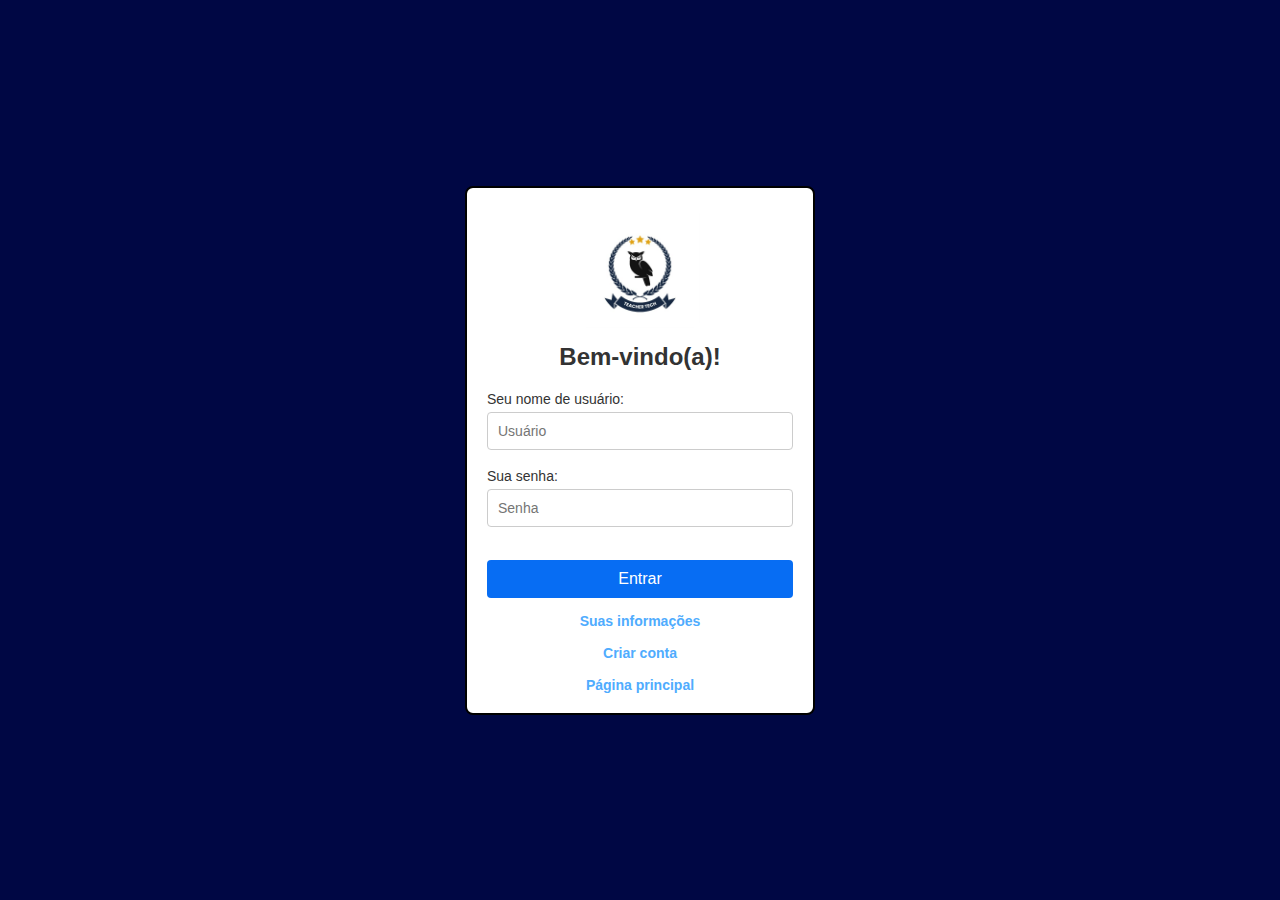
<file: ACC/index.html>
<!DOCTYPE html>
<html lang="pt-br">

<head>
    <meta charset="UTF-8">
    <meta name="viewport" content="width=device-width, initial-scale=1.0">
    <title>Login</title>
    <link rel="stylesheet" href="style.css">
    <link rel="icon" href="Imagens/LogoPrincipal.jpg" type="image">
</head>

<body class="login-page">
    <div class="login-container">

        <div class="logo-container">
            <img src="Imagens/LogoPrincipal.jpg" alt="Logo do site">
        </div>

        <h2>Bem-vindo(a)!</h2>

        <form  id="loginForm">
            <div id="errorMessage" class="error-message"></div>
            
            <div class="input-group">
                <label for="NomeUsuario">Seu nome de usuário:</label>
                <input type="text" id="NomeUsuario" placeholder="Usuário" required>
                <br><br>

                <label for="SenhaUsuario">Sua senha:</label>
                <input type="password" id="SenhaUsuario" placeholder="Senha" required>
                <br><br>
            </div>
            
            <button type="submit" class="login-button">Entrar</button>
        </form>

        <div class="links">
            <a href="perfil.html" class="forgot-password">Suas informações</a>
            <br><br>
            <a href="registro.html" class="register-link">Criar conta</a>
            <br><br>
            <a href="home.html" class="register-link">Página principal</a>
        </div>
    </div>
    <script src="app.js"></script> <!--Carrega o JS externo-->
</body>

</html>
</file>
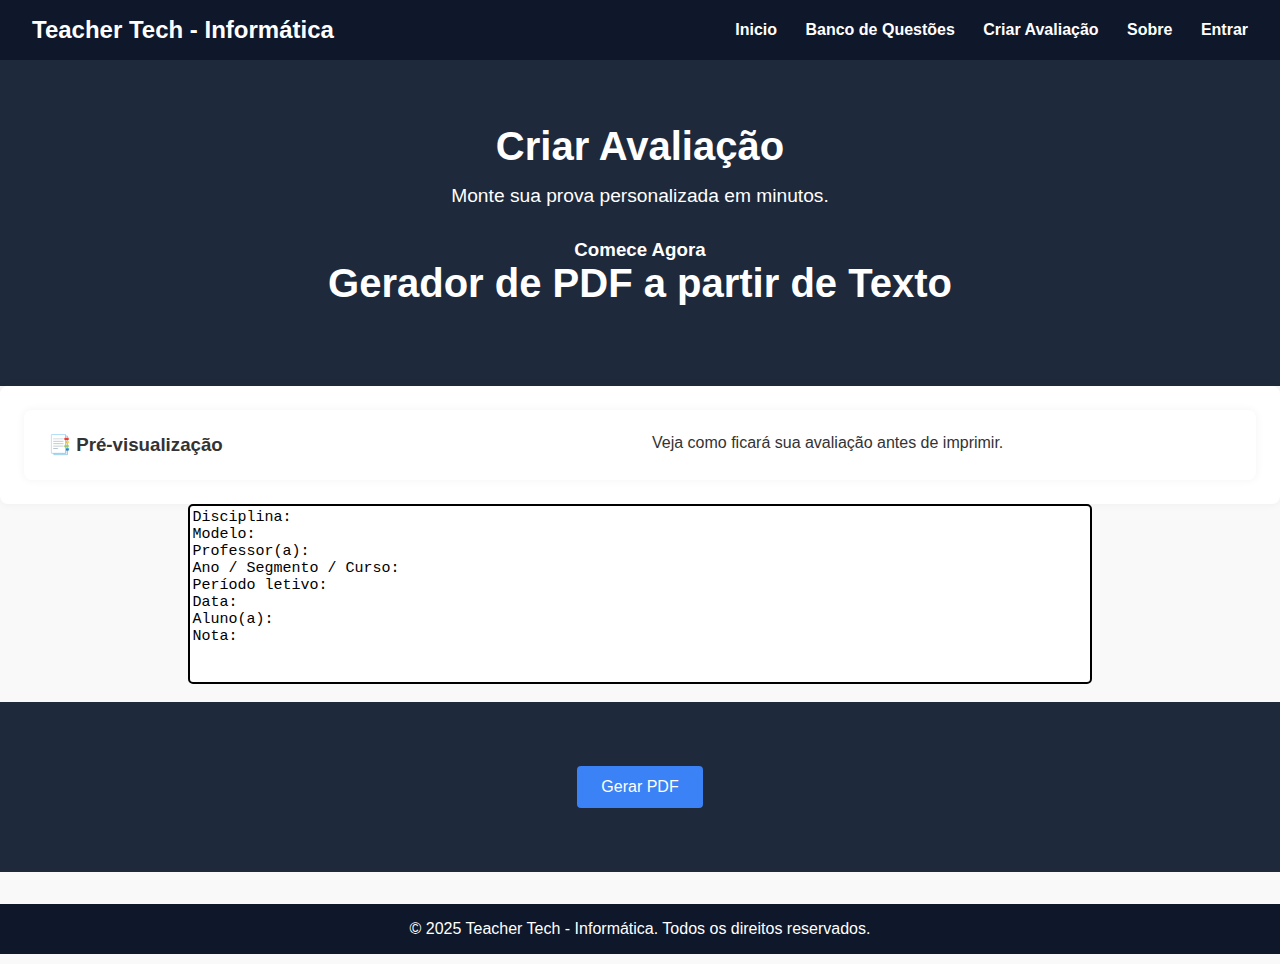
<file: ACC/avaliacao.html>
<!DOCTYPE html>
<html lang="pt-BR">

<head>
  <meta charset="UTF-8" />
  <meta name="viewport" content="width=device-width, initial-scale=1.0" />
  <title>Teacher Tech - Criar Avaliação</title>
  <link rel="stylesheet" href="style.css">
  <link rel="icon" href="Imagens/LogoPrincipal.jpg" type="image">
</head>

<body>
  <header>
    <h2>Teacher Tech - Informática</h2>
    <nav>
      <a href="home.html">Inicio</a>
      <a href="banco.html">Banco de Questões</a>
      <a href="avaliacao.html">Criar Avaliação</a>
      <a href="sobre.html">Sobre</a>
      <a href="index.html">Entrar</a>
    </nav>
  </header>

  <section class="DM">
    <h1>Criar Avaliação</h1>
    <p>Monte sua prova personalizada em minutos.</p>
    <h3>Comece Agora</h3>
    <h1>Gerador de PDF a partir de Texto</h1>
  </section>

  <section class="CR">
    <div class="CR">
      <h3>📑 Pré-visualização</h3>
      <p>Veja como ficará sua avaliação antes de imprimir.</p>
    </div>
  </section>

  <!--
rows - número de linhas visíveis
cols - especifica a largura em termos de colunas
placeholder - texto para exemplificar
-->
  <textarea id="meuTexto" rows="10" cols="30"
    placeholder="Escreva qualquer coisa usando o alfabeto latino...">
Disciplina:
Modelo:
Professor(a):
Ano / Segmento / Curso:
Período letivo:
Data:
Aluno(a):
Nota:
</textarea>
  <br>

  <!--chama a função gerarPDF() no JS com um botão-->
  <section class="DM">
    <button onclick="gerarPDF()">Gerar PDF</button>
  </section>

  <script src="biblioteca/jsPDF.js"></script>
  <script>
    // cria a função gerarPDF
    function gerarPDF() {
      const { jsPDF } = window.jspdf; // pega só a classe jsPDF do objeto global

      let texto = document.getElementById("meuTexto").value; // guarda numa variável, o que o usuário digitou na área de texto

      // caso o texto (variável) estiver vazio (ou só espaços), envia um alert e cancela a função
      if (!texto.trim()) { // trim() no JS remove espaços em branco do início e fim de uma string
        alert("Escreva algo antes de gerar um PDF");
        return;
      }

      const doc = new jsPDF(); //cria um novo pdf na memória
      const margemEsq = 10; // margem esquerda em milímetros
      const margemTopo = 10; // margem superior  em milímetros
      const alturaLinha = 8; // espaçamento entre linhas
      const alturaPagina = doc.internal.pageSize.height; // obtém altura da página atual em mm
      const larguraPagina = doc.internal.pageSize.width; // obtém largura da página atual em mm

      // método para quebrar o texto em várias linhas para cabir na página
      const linhas = doc.splitTextToSize(texto, larguraPagina - margemEsq * 2); // descontando as margens

      let y = margemTopo; // posição vertical (y) onde o texto começa

      linhas.forEach(linha => { // loop para ir em cada linha e já quebrado para inserir no pdf
        if (y + alturaLinha > alturaPagina - margemTopo) { // vendo se a próxima linha vai ultrapassar o limite da página (alturaPagina - margemTopo)
          doc.addPage(); // cria uma nova página pdf
          y = margemTopo;
        } // Volta y para o topo da nova página

        doc.text(linha, margemEsq, y); // escreve a linha no pdf na posição
        y += alturaLinha;
      }); // descer a escrita para a próxima linha

      doc.save("arquivo.pdf"); // gera um arquivo / manda baixar com o nome "arquivo.pdf"
    }
  </script>

  <footer>
    <p>&copy; 2025 Teacher Tech - Informática. Todos os direitos reservados.</p>
  </footer>
</body>

</html>
</file>
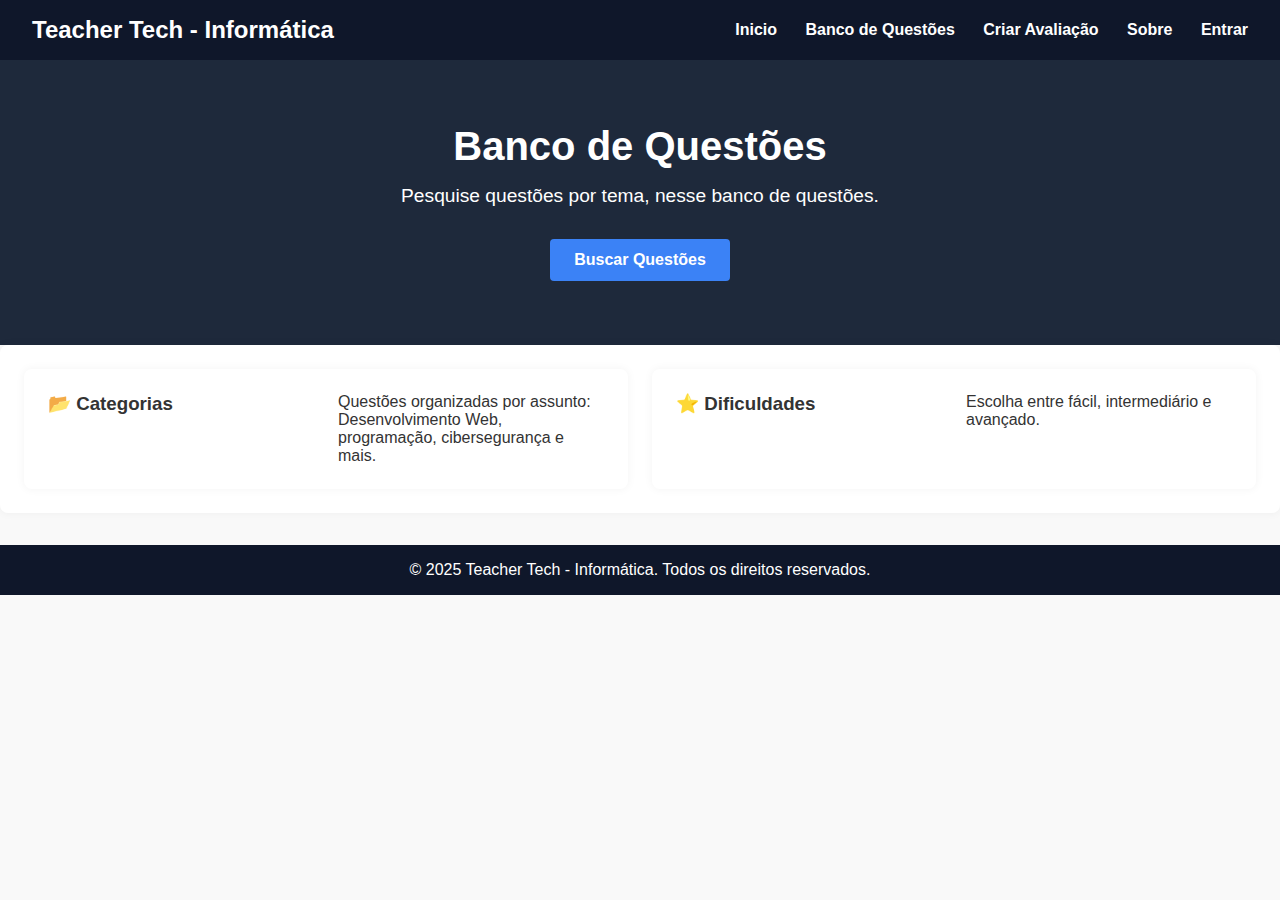
<file: ACC/banco.html>
<!DOCTYPE html>
<html lang="pt-BR">

<head>
  <meta charset="UTF-8" />
  <meta name="viewport" content="width=device-width, initial-scale=1.0" />
  <title>Teacher Tech - Banco de Questões</title>
  <link rel="stylesheet" href="style.css">
  <link rel="icon" href="Imagens/LogoPrincipal.jpg" type="image">
</head>

<body>
  <header>
    <h2>Teacher Tech - Informática</h2>
    <nav>

      <a href="home.html">Inicio</a>
      <a href="banco.html">Banco de Questões</a>
      <a href="avaliacao.html">Criar Avaliação</a>
      <a href="sobre.html">Sobre</a>
      <a href="index.html">Entrar</a>

    </nav>
  </header>

  <section class="DM">
    <h1>Banco de Questões</h1>
    <p>Pesquise questões por tema, nesse banco de questões.</p>
    <button><a href="bancoQuestao.html" style="text-decoration: none; color:white">Buscar Questões</a></button>
  </section>

  <section class="CR">
    <div class="CR">
      <h3>📂 Categorias</h3>
      <p>Questões organizadas por assunto: <br>
        Desenvolvimento Web, programação, cibersegurança e mais.</p>
    </div>
    <div class="CR">
      <h3>⭐ Dificuldades</h3>
      <p>Escolha entre fácil, intermediário e avançado.</p>
    </div>
  </section>

  <footer>
    <p>&copy; 2025 Teacher Tech - Informática. Todos os direitos reservados.</p>
  </footer>
</body>

</html>
</file>
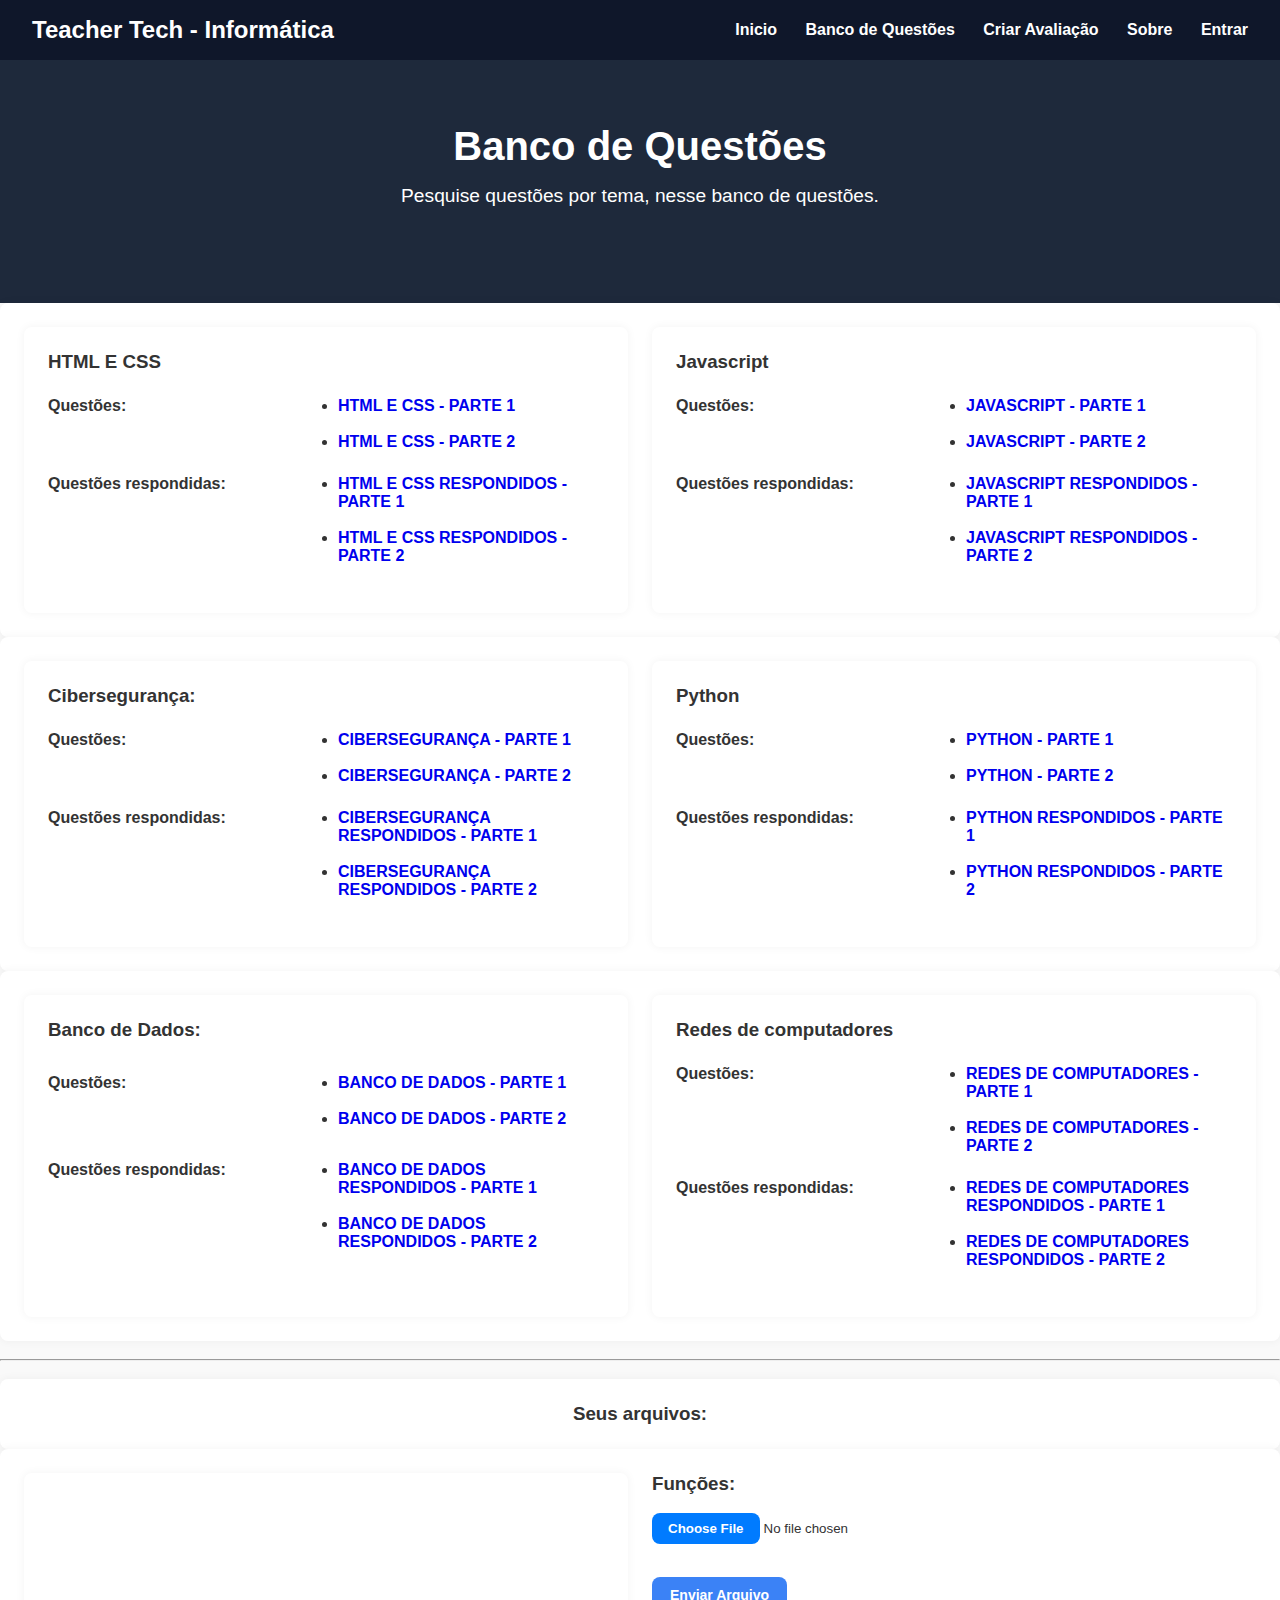
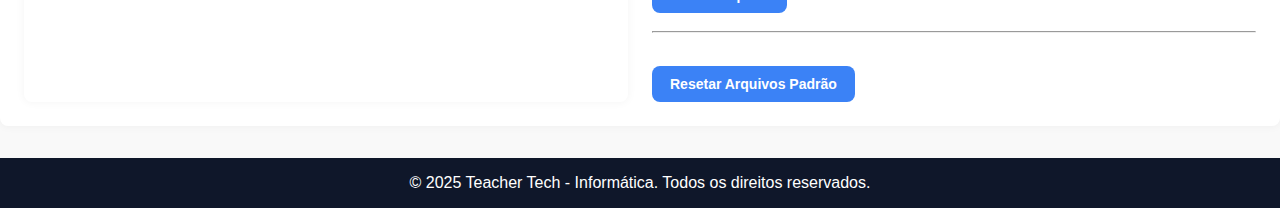
<file: ACC/bancoQuestao.html>
<!DOCTYPE html>
<html lang="pt-BR">

<head>
  <meta charset="UTF-8" />
  <meta name="viewport" content="width=device-width, initial-scale=1.0" />
  <title>Teacher Tech - Banco de Questões</title>
  <link rel="stylesheet" href="style.css">
  <link rel="icon" href="Imagens/LogoPrincipal.jpg" type="image">
</head>

<body>
  <header>
    <h2>Teacher Tech - Informática</h2>
    <nav>

      <a href="home.html">Inicio</a>
      <a href="banco.html">Banco de Questões</a>
      <a href="avaliacao.html">Criar Avaliação</a>
      <a href="sobre.html">Sobre</a>
      <a href="index.html">Entrar</a>

    </nav>
  </header>

  <section class="DM">
    <h1>Banco de Questões</h1>
    <p>Pesquise questões por tema, nesse banco de questões.</p>
  </section>

  <section class="CR">
    <div class="CR">
      <h3>HTML E CSS</h3>
      <p>

      <h4>Questões: </h4>
      <ul>
        <li><a href="arquivos_padrao/Questões HTML e CSS - Parte 1.pdf" open target="_blank"> HTML E CSS - PARTE 1</a>
        </li>
        <br>
        <li><a href="arquivos_padrao/Questões HTML e CSS - Parte 2.pdf" open target="_blank"> HTML E CSS - PARTE 2</a>
        </li>
        </ul>

      <h4>Questões respondidas:</h4>
      <ul>
        <li><a href="arquivos_padrao/Questões respondidas HTML e CSS - Parte 1.pdf" open target="_blank"> HTML E CSS
            RESPONDIDOS - PARTE 1</a></li>
        <br>
        <li><a href="arquivos_padrao/Questões respondidas HTML e CSS - Parte 2.pdf" open target="_blank"> HTML E CSS
            RESPONDIDOS - PARTE 2</a></li>
      </ul>
      </p>
    </div>

    <div class="CR">
      <h3>Javascript</h3>
      <p>
        <h4>Questões:</h4>
        <ul>
          <li><a href="arquivos_padrao/Questões JS - Parte 1.pdf" open target="_blank"> JAVASCRIPT - PARTE 1</a></li>
          <br>
          <li><a href="arquivos_padrao/Questões JS - Parte 2.pdf" open target="_blank"> JAVASCRIPT - PARTE 2</a></li>
        </ul>

        <h4>Questões respondidas:</h4>
        <ul>
          <li><a href="arquivos_padrao/Questões respondidas JS - Parte 1.pdf" open target="_blank"> JAVASCRIPT RESPONDIDOS -
            PARTE 1</a>
          </li>
          <br>
          <li><a href="arquivos_padrao/Questões respondidas JS - Parte 2.pdf" open target="_blank"> JAVASCRIPT RESPONDIDOS -
            PARTE 2</a></li>
        </ul>
      </p>
    </div>
  </section>

  <section class="CR">
    <div class="CR">
      <h3>Cibersegurança:</h3>
      <p>

      <h4>Questões: </h4>
      <ul>
        <li><a href="arquivos_padrao/Questões Cibersegurança - Parte 1.pdf" open target="_blank"> CIBERSEGURANÇA - PARTE 1</a>
        </li>
        <br>
        <li><a href="arquivos_padrao/Questões Cibersegurança - Parte 2.pdf" open target="_blank"> CIBERSEGURANÇA - PARTE 2</a>
        </li>
        </ul>

      <h4>Questões respondidas:</h4>
      <ul>
        <li><a href="arquivos_padrao/Questões respondidas Cibersegurança - Parte 1.pdf" open target="_blank"> CIBERSEGURANÇA
            RESPONDIDOS - PARTE 1</a></li>
        <br>
        <li><a href="arquivos_padrao/Questões respondidas Cibersegurança - Parte 2.pdf" open target="_blank"> CIBERSEGURANÇA
            RESPONDIDOS - PARTE 2</a></li>
      </ul>
      </p>
    </div>
    
    <div class="CR">
      <h3>Python</h3>
      <p>
        <h4>Questões:</h4>
        <ul>
          <li><a href="arquivos_padrao/Questões PY - Parte 1.pdf" open target="_blank"> PYTHON - PARTE 1</a></li>
          <br>
          <li><a href="arquivos_padrao/Questões PY - Parte 2.pdf" open target="_blank"> PYTHON - PARTE 2</a></li>
        </ul>

        <h4>Questões respondidas:</h4>
        <ul>
          <li><a href="arquivos_padrao/Questões respondidas PY - Parte 1.pdf" open target="_blank"> PYTHON RESPONDIDOS -
            PARTE 1</a>
          </li>
          <br>
          <li><a href="arquivos_padrao/Questões respondidas PY - Parte 2.pdf" open target="_blank"> PYTHON RESPONDIDOS -
            PARTE 2</a></li>
        </ul>
      </p>
    </div>
  </section>

  <section class="CR">
    <div class="CR">
      <h3>Banco de Dados:</h3>
      <p>

      <h4>Questões: </h4>
      <ul>
        <li><a href="arquivos_padrao/Questões Banco de Dados - Parte 1.pdf" open target="_blank"> BANCO DE DADOS - PARTE 1</a>
        </li>
        <br>
        <li><a href="arquivos_padrao/Questões Banco de Dados - Parte 2.pdf" open target="_blank"> BANCO DE DADOS - PARTE 2</a>
        </li>
        </ul>

      <h4>Questões respondidas:</h4>
      <ul>
        <li><a href="arquivos_padrao/Questões respondidas Banco de Dados - Parte 1.pdf" open target="_blank"> BANCO DE DADOS
            RESPONDIDOS - PARTE 1</a></li>
        <br>
        <li><a href="arquivos_padrao/Questões respondidas Banco de Dados - Parte 2.pdf" open target="_blank"> BANCO DE DADOS
            RESPONDIDOS - PARTE 2</a></li>
      </ul>
      </p>
    </div>
    
    <div class="CR">
      <h3>Redes de computadores</h3>
      <p>
        <h4>Questões:</h4>
        <ul>
          <li><a href="arquivos_padrao/Questões Redes de Computadores - Parte 1.pdf" open target="_blank"> REDES DE COMPUTADORES - PARTE 1</a></li>
          <br>
          <li><a href="arquivos_padrao/Questões Redes de Computadores - Parte 2.pdf" open target="_blank"> REDES DE COMPUTADORES - PARTE 2</a></li>
        </ul>

        <h4>Questões respondidas:</h4>
        <ul>
          <li><a href="arquivos_padrao/Questões respondidas Redes de Computadores - Parte 1.pdf" open target="_blank"> REDES DE COMPUTADORES RESPONDIDOS -
            PARTE 1</a>
          </li>
          <br>
          <li><a href="arquivos_padrao/Questões respondidas Redes de Computadores - Parte 2.pdf" open target="_blank"> REDES DE COMPUTADORES RESPONDIDOS -
            PARTE 2</a></li>
        </ul>
      </p>
    </div>
  </section>

  <br>
  <hr><br>

  <div class="CR">
    <h3 style="text-align: center;">Seus arquivos:</h3>
  </div>

  <section class="CR">
    <div class="CR">
      <ul id="listaArquivos"></ul> <!--onde aparecem os arquivos já upados-->
      <form style="text-align: left; padding: 2px; margin: 2px;">
    </div>

    <div>
      <h3>Funções:</h3>
      <br>
      <!-- upload de arquivos -->
      <input type="file" id="fileInput">
      <br><br>
      <button type="button" class="links" onclick="uploadArquivo()">Enviar Arquivo</button>
      <!--função JS que manda pro back-->
      <br><br>
      <hr>
      <br>
      <button type="button" class="links LinksDelete" onclick="resetarArquivos()">Resetar Arquivos Padrão</button>
      <!--reseta tudo pros arquivos padrão-->
      </form>

    </div>
  </section>

  <footer>
    <p>&copy; 2025 Teacher Tech - Informática. Todos os direitos reservados.</p>
  </footer>

  <script>
    const userData = JSON.parse(localStorage.getItem("UserData")); // pega do localStorage os dados do user salvos como JSON
    const container = document.getElementById("userData"); // seleciona o lugar onde vai mostrar os dados

    // pega arquivo e cria FormData e depois manda pro back com fetch, se tiver sucesso, ele chama listarArquivos() pra atualizar a lista
    function uploadArquivo() {
      const file = document.getElementById("fileInput").files[0];
      if (!file) return alert("Selecione um arquivo primeiro!");

      const formData = new FormData();
      formData.append("arquivo", file);
      formData.append("NomeUsuario", userData.NomeUsuario);

      fetch("http://localhost:5000/upload", {
        method: "POST",
        body: formData
      })
        .then(res => res.json())
        .then(data => {
          alert(data.mensagem);
          listarArquivos();
        })
        .catch(err => alert("Erro no upload: " + err.message));
    }


    // puxa do flask os arquivos do user e cria <li> com link e botão de lixeira
    function listarArquivos() {
      fetch(`http://localhost:5000/listar_arquivos/${userData.NomeUsuario}`)
        .then(res => res.json())
        .then(data => {
          const lista = document.getElementById("listaArquivos");
          lista.innerHTML = "";
          data.arquivos.forEach(arq => {
            const li = document.createElement("li");
            li.innerHTML = `
    <a href="http://localhost:5000/download/${arq}" target="_blank">${arq}</a>
    <button onclick="event.preventDefault(); deletarArquivo('${arq}')"
            style="margin-left: 10px;">🗑️</button>
`;
            lista.appendChild(li);
          });
        });
    }


    // confirma antes, assim depois, manda pro endpoint /deletar_arquivo
    function deletarArquivo(nomeArquivo) {
      if (!confirm(`Deseja mesmo apagar o arquivo "${nomeArquivo}"?`)) return;

      fetch("http://localhost:5000/deletar_arquivo", {
        method: "POST",
        headers: {
          "Content-Type": "application/json"
        },
        body: JSON.stringify({ filename: nomeArquivo })
      })
        .then(res => res.json())
        .then(data => {
          alert(data.mensagem);
          listarArquivos();
        })
        .catch(err => alert("Erro ao deletar: " + err.message));
    }
    window.onload = listarArquivos;


    // confirma antes, assim depois, manda pro /resetar_arquivos
    function resetarArquivos() {
      if (!confirm("Tem certeza que quer resetar seus arquivos? Isso vai apagar os atuais!")) return;

      fetch("http://localhost:5000/resetar_arquivos", {
        method: "POST",
        headers: { "Content-Type": "application/json" },
        body: JSON.stringify({ NomeUsuario: userData.NomeUsuario })
      })
        .then(res => res.json())
        .then(data => {
          alert(data.mensagem);
          listarArquivos();
        })
        .catch(err => alert("Erro ao resetar arquivos: " + err.message));
    }
  </script>
</body>

</html>
</file>
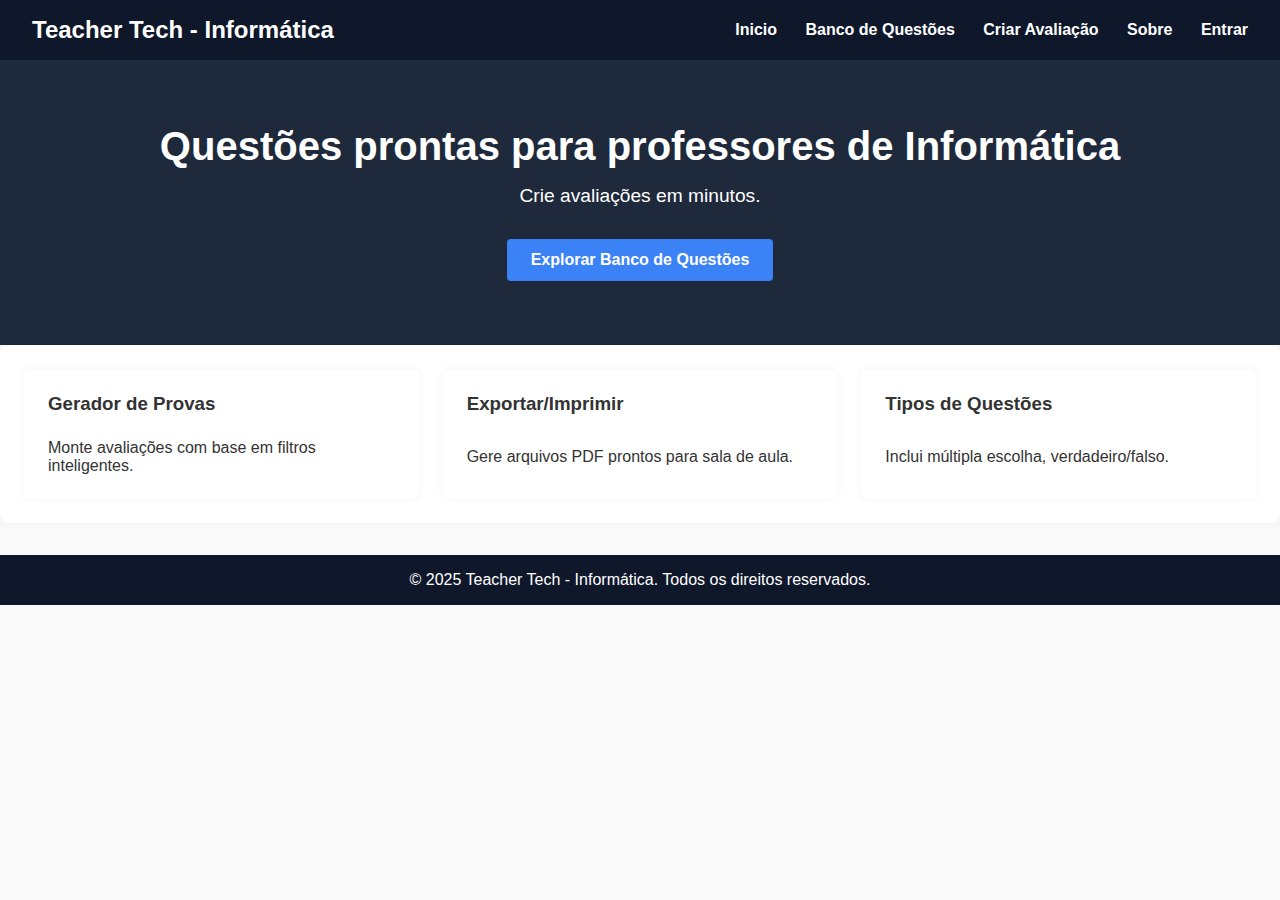
<file: ACC/home.html>
<!DOCTYPE html>
<html lang="pt-BR">

<head>
  <meta charset="UTF-8" />
  <meta name="viewport" content="width=device-width, initial-scale=1.0" />
  <title>Teacher Tech - Informática</title>
  <link rel="stylesheet" href="style.css">
  <link rel="icon" href="Imagens/LogoPrincipal.jpg" type="image">
</head>

<body>
  <header>
    <h2>Teacher Tech - Informática</h2>
    <nav>
      <a href="home.html">Inicio</a>
      <a href="banco.html">Banco de Questões</a>
      <a href="avaliacao.html">Criar Avaliação</a>
      <a href="sobre.html">Sobre</a>
      <a href="index.html">Entrar</a>
    </nav>
  </header>

  <section class="DM">
    <h1>Questões prontas para professores de Informática</h1>
    <p>Crie avaliações em minutos. </p>
    <button><a href="bancoQuestao.html" style="text-decoration: none; color:white">Explorar Banco de Questões</a></button>
  </section>

  <section class="CR">
     <div class="CR">
      <h3> Gerador de Provas</h3>
      <p>Monte avaliações com base em filtros inteligentes.</p>
    </div>
    <div class="CR">
      <h3> Exportar/Imprimir</h3>
      <p>Gere arquivos PDF prontos para sala de aula.</p>
    </div>
    <div class="CR">
      <h3> Tipos de Questões</h3>
      <p>Inclui múltipla escolha, verdadeiro/falso.</p>
    </div>
  </section>

  <footer>
    <p>&copy; 2025 Teacher Tech - Informática. Todos os direitos reservados.</p>
  </footer>
</body>

</html>
</file>
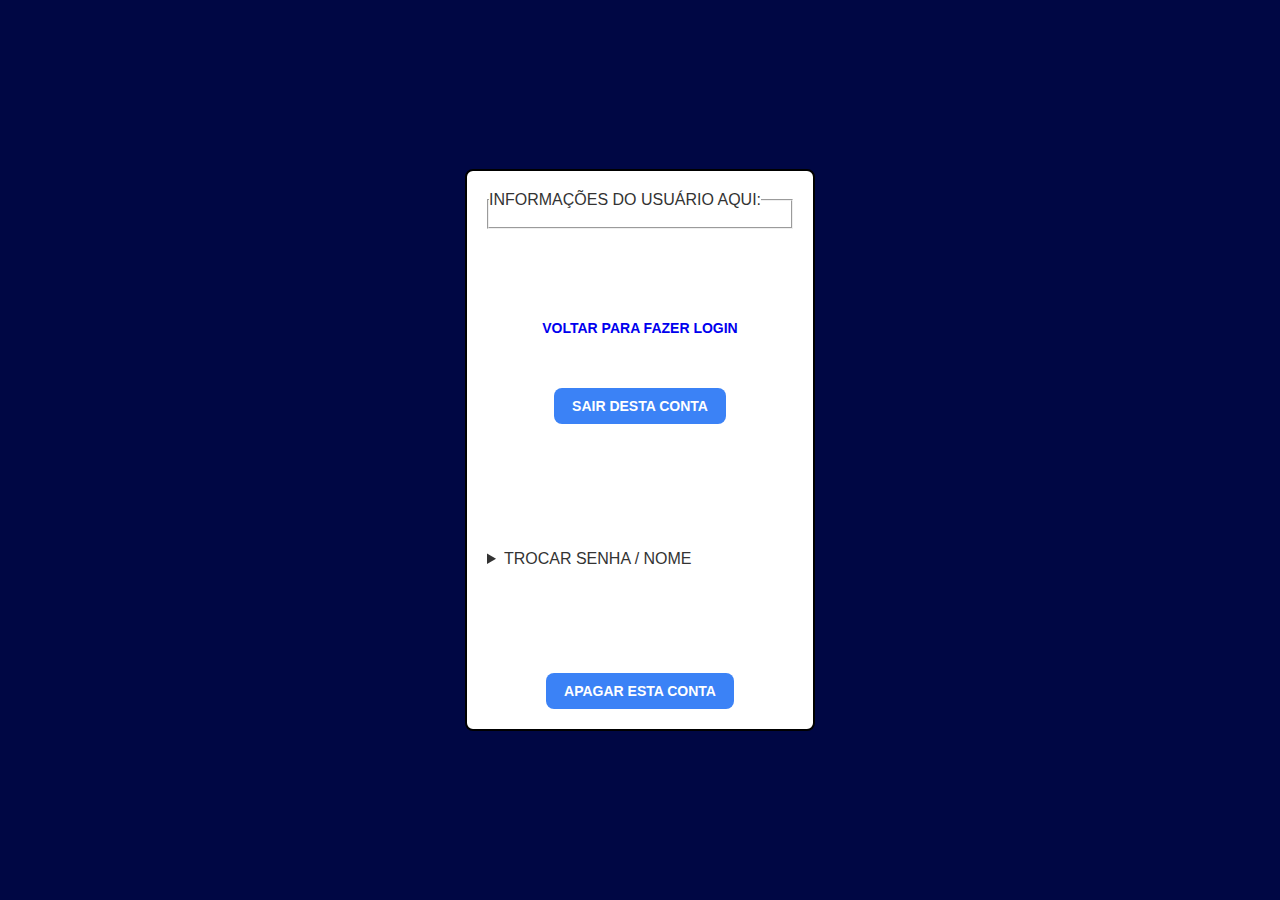
<file: ACC/perfil.html>
<!DOCTYPE html>
<html lang="pt-br">

<head>
    <meta charset="UTF-8">
    <meta name="viewport" content="width=device-width, initial-scale=1.0">
    <title>Login</title>
    <link rel="stylesheet" href="style.css">
    <link rel="icon" href="Imagens/LogoPrincipal.jpg" type="image">
</head>

<body class="login-page">
    <div class="login-container">

        <form id="recoverForm">
            <!-- mostra as suas informações -->
            <fieldset>
                <legend>INFORMAÇÕES DO USUÁRIO AQUI:</legend><br>
                <div id="userData" class="profile-data"></div>
            </fieldset><br><br>
            <br><br><br>

            <!-- volta pro login -->
            <p style="text-align: center;">
                <a class="links" href="index.html">VOLTAR PARA FAZER LOGIN</a>
            </p> <br><br>

            <!-- sai da conta -->
            <p style="text-align: center;">
                <button id="logoutBtn" class="links">SAIR DESTA CONTA</button>
            </p><br><br>
            </p><br><br>
            <br><br><br>


            <details closed>
                <summary> TROCAR SENHA / NOME </summary>
                <br>
                <p>
                    Caso esqueceu a senha, você pode trocar ela aqui.
                </p>
                <br>

                <legend>TROCAR SENHA</legend>
                <input type="password" id="novaSenha" placeholder="Digite a nova senha"><br>
                <button type="button" class="links" onclick="trocarSenha()">Trocar Senha</button>

                <br><br><br>

                <legend>TROCAR NOME</legend>
                <input type="text" id="novoNome" placeholder="Digite o novo nome"><br>
                <button type="button" class="links" onclick="trocarNome()">Trocar Nome</button>

            </details>


            <br><br><br><br><br>
            <!-- apagar a conta -->
            <p style="color: rgb(255,255,255); text-align: center;">
                <button id="deleteAccountBtn" class="links LinksDelete">
                    APAGAR ESTA CONTA</button>

        </form>
    </div>


    <script>
        const userData = JSON.parse(localStorage.getItem("UserData")); // pega do localStorage os dados do user salvos como JSON
        const container = document.getElementById("userData"); // seleciona o lugar onde vai mostrar os dados

        if (userData) {
            // formatação dos dados

            // injeta os dados do usuário no HTML e se não tiver algo salvo, mostra a mensagem de erro
            let html = `
                <div class="profile-field">
                    <label>Nome de usuário:</label>
                    <div class="profile-value">${userData.NomeUsuario}</div>
                </div>
                
                <div class="profile-field">
                    <label>Nome completo:</label>
                    <div class="profile-value">${userData.NomeCompleto}</div>
                </div>
                
                <div class="profile-field">
                    <label>E-mail:</label>
                    <div class="profile-value">${userData.Email}</div>
                </div>
                `;
            container.innerHTML = html;
        }


        // apaga os dados locais (apaga user do localStorage)
        document.getElementById("logoutBtn").addEventListener("click", function (e) {
            e.preventDefault(); // impede envio de form
            localStorage.removeItem("UserData"); // apaga user
            window.location.href = "index.html"; // redireciona pro login
        });

        // quando clica, manda um POST pra /deletar_conta, confirmando antes, e se der certo, exclui dados locais e manda pro login
        document.getElementById("deleteAccountBtn").addEventListener("click", async function (e) {
            e.preventDefault();

            if (!confirm("Tem certeza que quer apagar essa conta? Isso é IRREVERSÍVEL!")) return; // mensagem de aviso

            const response = await fetch("http://localhost:5000/deletar_conta", { // espera da requisição
                method: "POST",
                headers: { "Content-Type": "application/json" },
                body: JSON.stringify({ NomeUsuario: userData.NomeUsuario })
            });

            const resultado = await response.json(); // espera da requisição

            if (response.ok && resultado.status === "ok") {
                alert("Conta deletada. Adeus, guerreiro(a)!"); // mensagem de despedida
                localStorage.removeItem("UserData"); // apaga user
                window.location.href = "index.html"; // redireciona pro login
            } else { // mensagem de erro
                alert("Erro ao deletar conta: " + (resultado.mensagem || "Desconhecido"));
            }
        });


        // pega arquivo e cria FormData e depois manda pro back com fetch, se tiver sucesso, ele chama listarArquivos() pra atualizar a lista
        function uploadArquivo() {
            const file = document.getElementById("fileInput").files[0];
            if (!file) return alert("Selecione um arquivo primeiro!"); // mensagem de aviso

            const formData = new FormData();
            formData.append("arquivo", file);
            formData.append("NomeUsuario", userData.NomeUsuario);

            fetch("http://localhost:5000/upload", {
                method: "POST",
                body: formData
            })
                .then(res => res.json())
                .then(data => {
                    alert(data.mensagem);
                    listarArquivos();
                })
                .catch(err => alert("Erro no upload: " + err.message)); // mensagem de erro
        }


        // puxa do flask os arquivos do user e cria <li> com link e botão de lixeira
        function listarArquivos() {
            fetch(`http://localhost:5000/listar_arquivos/${userData.NomeUsuario}`)
                .then(res => res.json())
                .then(data => {
                    const lista = document.getElementById("listaArquivos");
                    lista.innerHTML = "";
                    data.arquivos.forEach(arq => {
                        const li = document.createElement("li");
                        li.innerHTML = `
    <a href="http://localhost:5000/download/${arq}" target="_blank">${arq}</a>
    <button onclick="event.preventDefault(); deletarArquivo('${arq}')"
            style="margin-left: 10px;">🗑️</button>
`;
                        lista.appendChild(li);
                    });
                });
        }


        // confirma antes, assim depois, manda pro endpoint /deletar_arquivo
        function deletarArquivo(nomeArquivo) {
            if (!confirm(`Deseja mesmo apagar o arquivo "${nomeArquivo}"?`)) return; // mensagem de aviso

            fetch("http://localhost:5000/deletar_arquivo", {
                method: "POST",
                headers: {
                    "Content-Type": "application/json"
                },
                body: JSON.stringify({ filename: nomeArquivo })
            })
                .then(res => res.json())
                .then(data => {
                    alert(data.mensagem);
                    listarArquivos();
                })
                .catch(err => alert("Erro ao deletar: " + err.message)); // mensagem de erro
        }
        window.onload = listarArquivos;


        // confirma antes, assim depois, manda pro /resetar_arquivos
        function resetarArquivos() {
            if (!confirm("Tem certeza que quer resetar seus arquivos? Isso vai apagar os atuais!")) return; // mensagem de aviso

            fetch("http://localhost:5000/resetar_arquivos", {
                method: "POST",
                headers: { "Content-Type": "application/json" },
                body: JSON.stringify({ NomeUsuario: userData.NomeUsuario })
            })
                .then(res => res.json())
                .then(data => {
                    alert(data.mensagem);
                    listarArquivos();
                })
                .catch(err => alert("Erro ao resetar arquivos: " + err.message)); // mensagem de erro
        }


        // // função assíncrona pra trocar a senha com await
        async function trocarSenha() {
            const novaSenha = document.getElementById("novaSenha").value;
            if (!novaSenha) return alert("Digite a nova senha!");

            const response = await fetch("http://localhost:5000/trocar_senha", {
                // Faz uma requisição POST pro back-end em /trocar_senha no flask
                method: "POST",
                headers: { "Content-Type": "application/json" },
                body: JSON.stringify({ Email: userData.Email, NovaSenha: novaSenha })
            });

            // espera o back mandar a resposta em JSON e guarda em resultado
            const resultado = await response.json();
            alert(resultado.mensagem); // mostra um alerta com a mensagem que veio do back-end
        }

        // função assíncrona pra trocar o nome com await
        async function trocarNome() {
            const novoNome = document.getElementById("novoNome").value;
            if (!novoNome) return alert("Digite o novo nome!");

            const response = await fetch("http://localhost:5000/trocar_nome", {
                // Faz uma requisição POST pro back-end em /trocar_nome no flask
                method: "POST",
                headers: { "Content-Type": "application/json" },
                body: JSON.stringify({ Email: userData.Email, NovoNome: novoNome })
            });

            // espera o back mandar a resposta em JSON e guarda em resultado
            const resultado = await response.json();
            alert(resultado.mensagem); // mostra um alerta com a mensagem que veio do back-end

            // se deu certo, atualiza o localStorage e atualiza a página
            if (resultado.status === "ok") {
                userData.NomeCompleto = novoNome;
                localStorage.setItem("UserData", JSON.stringify(userData));
                window.location.reload(); // atualiza pra mostrar o novo nome no perfil
            }
        }

    </script>
</body>

</html>
</file>
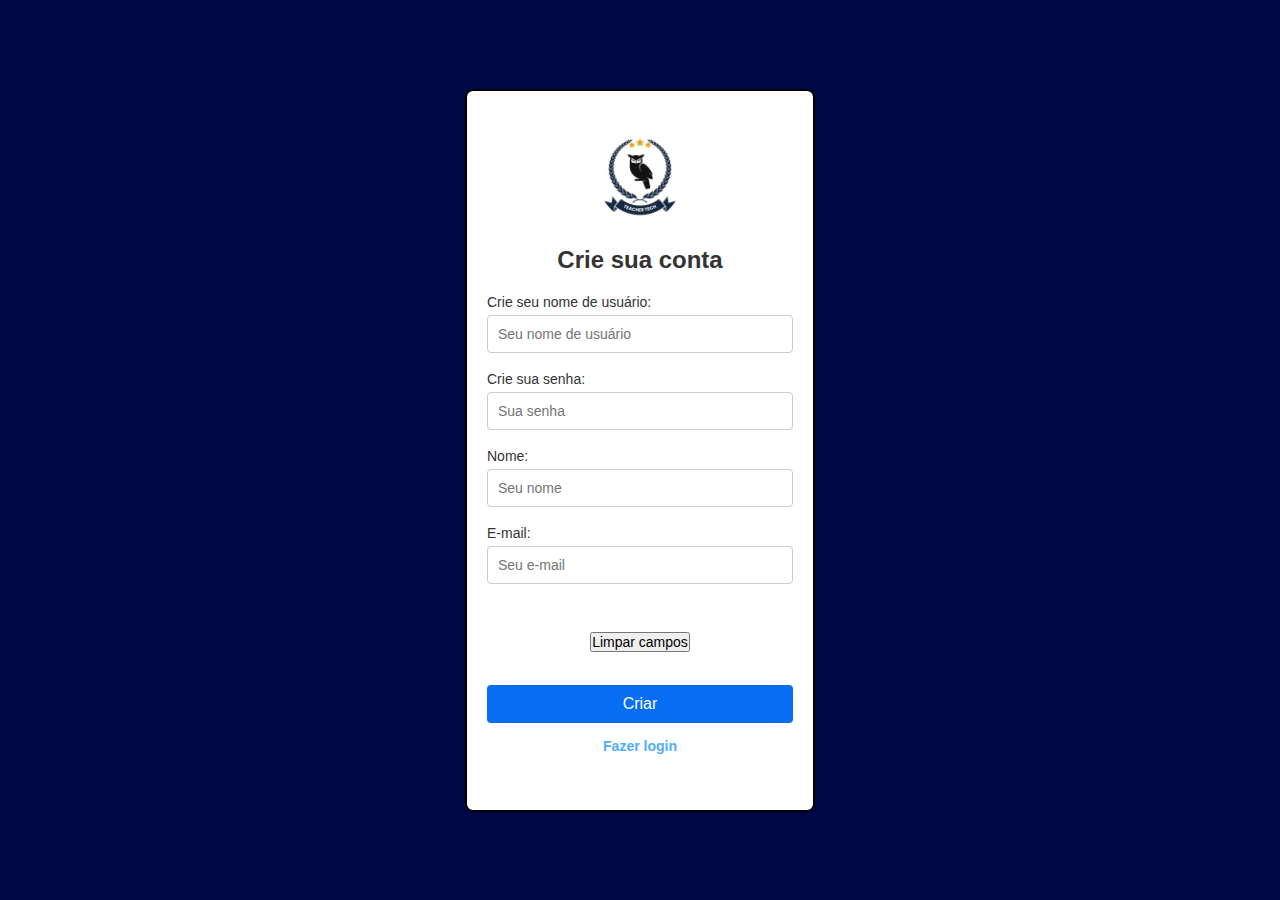
<file: ACC/registro.html>
<!DOCTYPE html>
<html lang="pt-br">

<head>
    <meta charset="UTF-8">
    <meta name="viewport" content="width=device-width, initial-scale=1.0">
    <title>Login</title>
    <link rel="stylesheet" href="style.css">
    <link rel="icon" href="Imagens/LogoPrincipal.jpg" type="image">
</head>

<body class="login-page">
    <div class="login-container">

        <div class="logo-container">
            <img src="Imagens/LogoPrincipal.jpg" alt="Logo do site">
        </div>

        <h2>Crie sua conta</h2>
        <!--"action='#'" é ignorado, porque o JS toma o controle-->
        <form method="post" autocomplete="on">
            <div id="errorMessage" class="error-message"></div>
            <div class="input-group">

                <label for="NomeUsuario">Crie seu nome de usuário:</label>
                <input type="text" id="NomeUsuario" name="NomeUsuario" required placeholder="Seu nome de usuário"
                    maxlength="50">
                    <br><br>

                <label for="SenhaUsuario">Crie sua senha:</label>
                <input type="password" id="SenhaUsuario" name="SenhaUsuario" required placeholder="Sua senha"
                    maxlength="50">
                    <br><br>

                <label for="NomeCompleto">Nome:</label>
                <input type="text" id="NomeCompleto" name="NomeCompleto" required placeholder="Seu nome"
                    maxlength="50">
                    <br><br>

                <label for="Email">E-mail:</label>
                <input type="email" id="Email" name="Email" placeholder="Seu e-mail" required maxlength="50">
                <br><br>

                <div class="links">
                    <input class="links" type="reset" value="Limpar campos">
                </div>

            </div>

            <br>
            <button type="submit" class="login-button">Criar</button>
            <br>

        </form>

        <div class="links">
            <a href="index.html" class="links">Fazer login</a>
        </div>

        <br><br>

    </div>
    <script src="app.js"></script> <!--Carrega o JS externo-->
</body>

</html>
</file>
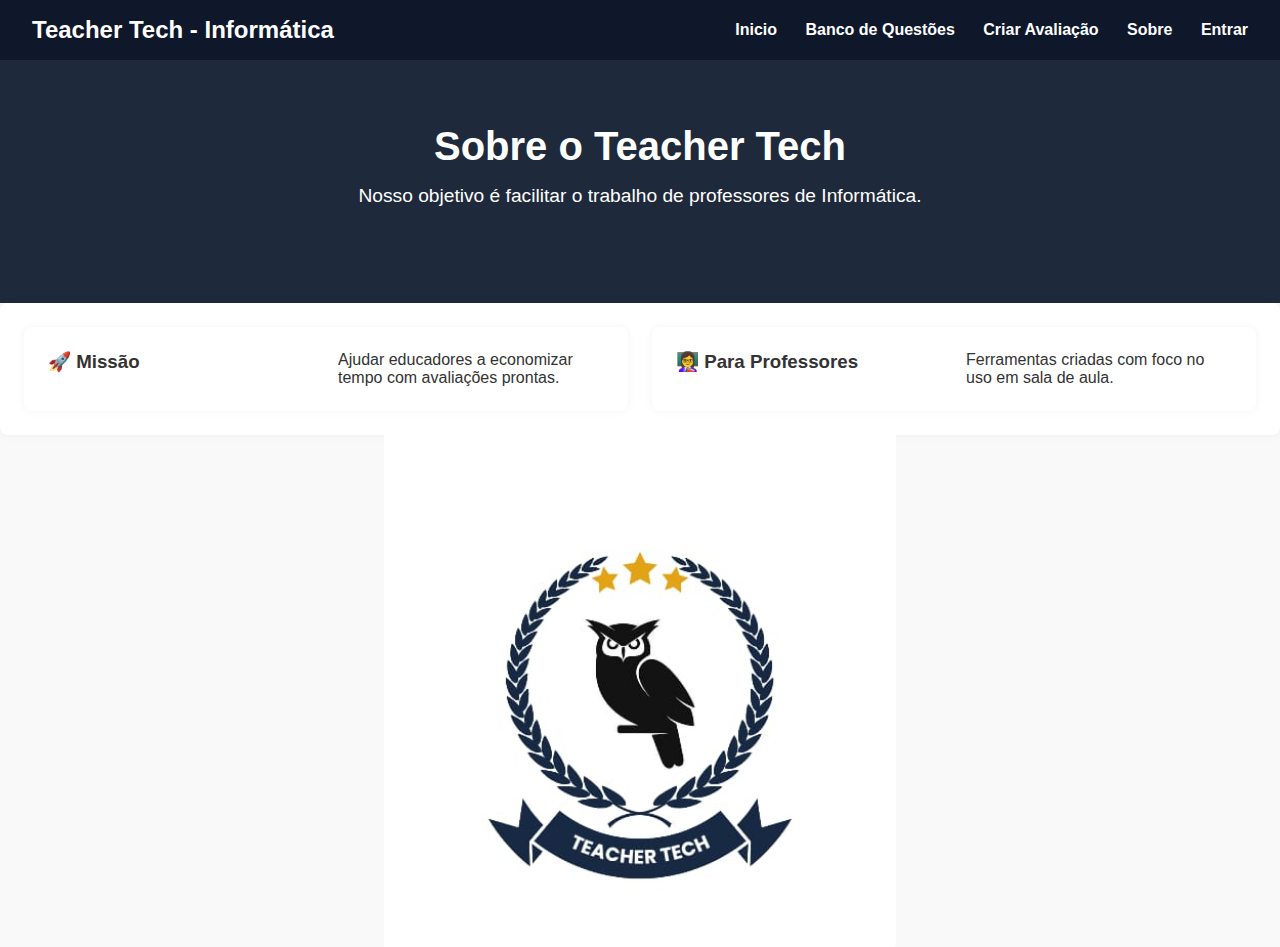
<file: ACC/sobre.html>
<!DOCTYPE html>
<html lang="en">

<head>
  <meta charset="UTF-8">
  <meta name="viewport" content="width=device-width, initial-scale=1.0">
  <title>Document</title>
  <link rel="stylesheet" href="style.css">
  <link rel="icon" href="Imagens/LogoPrincipal.jpg" type="image">
</head>

<body>
  <header>
    <h2>Teacher Tech - Informática</h2>
    <nav>
      <a href="home.html">Inicio</a>
      <a href="banco.html">Banco de Questões</a>
      <a href="avaliacao.html">Criar Avaliação</a>
      <a href="sobre.html">Sobre</a>
      <a href="index.html">Entrar</a>
    </nav>
  </header>
  <section class="DM">
    <h1>Sobre o Teacher Tech</h1>
    <p>Nosso objetivo é facilitar o trabalho de professores de Informática.</p>
  </section>

  <section class="CR">
    <div class="CR">
      <h3>🚀 Missão</h3>
      <p>Ajudar educadores a economizar tempo com avaliações prontas.</p>
    </div>
    <div class="CR">
      <h3>👩‍🏫 Para Professores</h3>
      <p>Ferramentas criadas com foco no uso em sala de aula.</p>
    </div>
  </section>
  <img src="Imagens/LogoPrincipal.jpg" alt="Logo Principal">
</body>

</html>
</file>
<file: ACC/style.css>
/* style.css */
* {
  margin: 0;
  padding: 0;
  box-sizing: border-box;
}

body {
  font-family: Arial, sans-serif;
  background-color: #f9f9f9;
  color: #333;
}

header {
  background-color: #0f172a;
  color: white;
  padding: 1rem 2rem;
  display: flex;
  justify-content: space-between;
  align-items: center;
  flex-wrap: wrap;
}

nav a {
  color: white;
  margin-left: 1.5rem;
  text-decoration: none;
  font-weight: bold;
}

nav a:hover {
  text-decoration: underline;
}

a { 
  text-decoration: none;
  font-weight: bold;}

.DM {
  background-color: #1e293b;
  color: white;
  padding: 4rem 2rem;
  text-align: center;
}

.DM h1 {
  font-size: 2.5rem;
  margin-bottom: 1rem;
}

.DM p {
  font-size: 1.2rem;
  margin-bottom: 2rem;
}

.DM button {
  padding: 0.75rem 1.5rem;
  background-color: #3b82f6;
  color: white;
  border: none;
  border-radius: 4px;
  font-size: 1rem;
  cursor: pointer;
}

.DM button:hover {
  background-color: #2563eb;
}

.CR {
  display: grid;
  grid-template-columns: repeat(auto-fit, minmax(250px, 1fr));
  gap: 1.5rem;
  padding: 2rem;
}

.CR {
  background-color: white;
  padding: 1.5rem;
  border-radius: 8px;
  box-shadow: 0 0 10px rgba(0, 0, 0, 0.05);
  transition: transform 0.2s;
}

.CR:hover {
  transform: scale(1.02);
}

footer {
  background-color: #0f172a;
  color: white;
  text-align: center;
  padding: 1rem;
  margin-top: 2rem;
}

textarea {
  width: 70.7%;
  height: 50%;
  padding: 3px;
  margin: 3px;
  border: solid rgb(0, 0, 0) 2px;
  box-sizing: border-box;
  resize: none;
  border-radius: 5px;
  font-size: 15px;
  display: block;
  margin: 0 auto;
}

/* Login e Registro */
.login-page {
  display: flex;
  font-family: Arial, sans-serif;
  background-color: rgb(0, 7, 68);
  height: 100vh;
  justify-content: center;
  align-items: center;
}

.login-container {
  background-color: white;
  padding: 20px;
  margin: auto;
  border-radius: 8px;
  width: 100%;
  max-width: 350px;
  border: black 2px solid;
}

.login-container h2 {
  text-align: center;
  margin-bottom: 20px;
  font-size: 24px;
  color: #333;
}

.input-group {
  margin-bottom: 15px;
}

.input-group label {
  display: block;
  margin-bottom: 5px;
  font-size: 14px;
  color: #333;
}

.input-group input[type="text"],
.input-group input[type="password"],
.input-group input[type="email"] {
  width: 100%;
  padding: 10px;
  font-size: 14px;
  border: 1px solid #ccc;
  border-radius: 4px;
}

.login-button {
  background: rgb(7, 109, 243);
  color: white;
  border: none;
  padding: 10px;
  width: 100%;
  font-size: 16px;
  border-radius: 4px;
  cursor: pointer;
}

.login-button:hover {
  background: rgb(4, 140, 182);
}

.links {
  margin-top: 15px;
  text-align: center;
  font-size: 14px;
}

.links a {
  color: #4facfe;
  text-decoration: none;
  margin: 0 5px;
}

.links a:hover {
  text-decoration: underline;
}

.logo-container {
  text-align: center;
  margin-bottom: 15px;
}

.logo-container img {
  max-width: 120px;
  height: auto;
  border-radius: 10px;
}

img {
  width: 40%;
  height: auto;
  display: block;
  margin: 0 auto;
}
button.links {
  background-color: #3b82f6;
  color: white;
  border: none;
  padding: 10px 18px;
  border-radius: 8px;
  font-weight: bold;
}

#fileInput::file-selector-button {
  background-color: #007BFF;
  color: white;
  border: none;
  border-radius: 8px;
  padding: 8px 16px;
  cursor: pointer;
  font-weight: bold;
}
</file>
